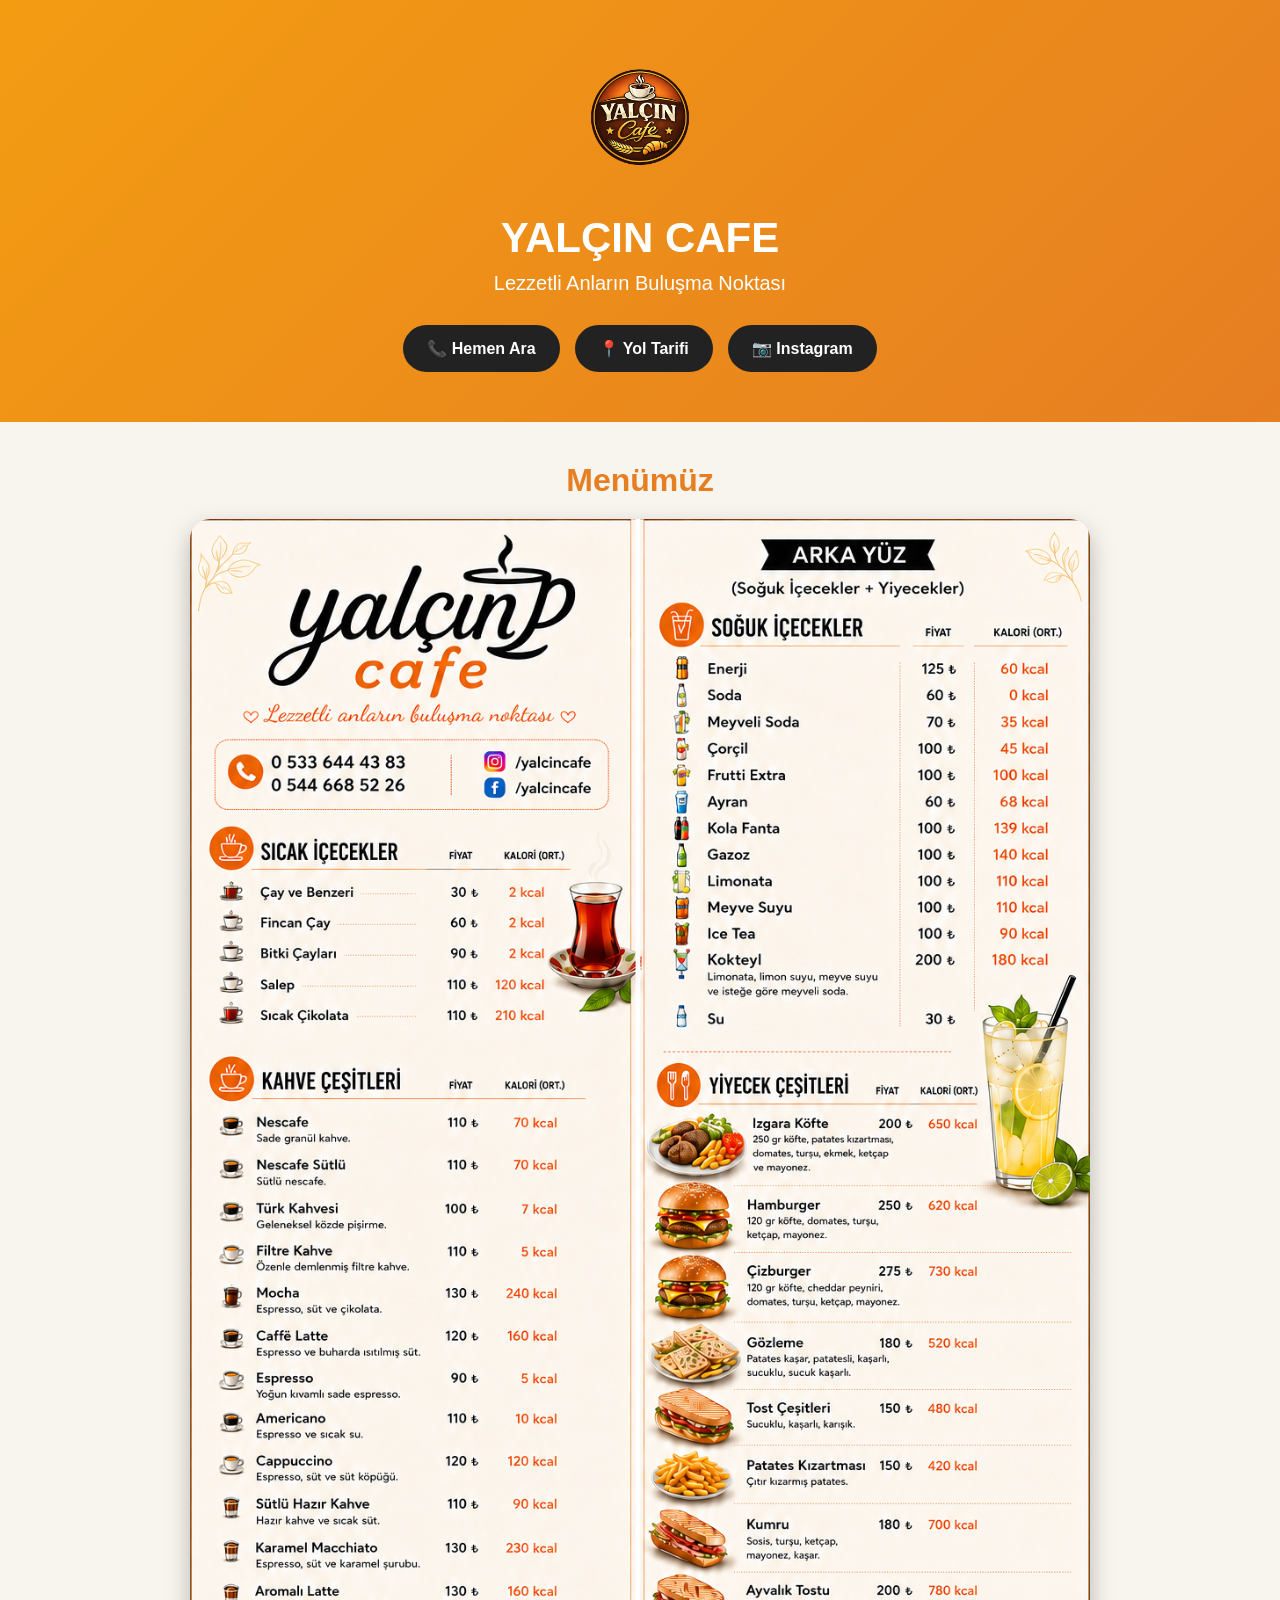
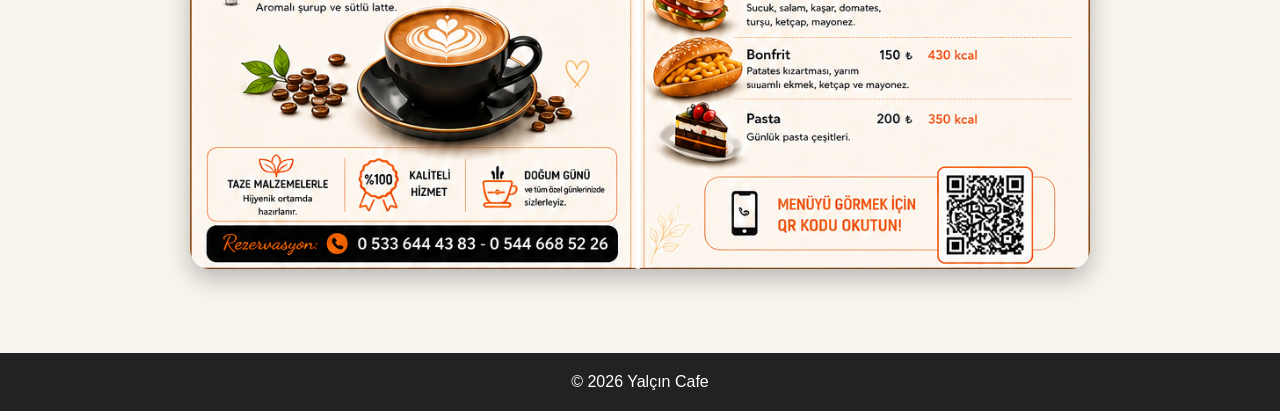
<file: index.html>
<!DOCTYPE html>
<html lang="tr">
<head>
<meta charset="UTF-8">
<meta name="viewport" content="width=device-width, initial-scale=1.0">
<title>Yalçın Cafe</title>

<link rel="stylesheet" href="style.css">

</head>

<body>

<header class="hero">

<img src="Logo.PNG" class="logo">

<h1>YALÇIN CAFE</h1>

<p>Lezzetli Anların Buluşma Noktası</p>

<div class="buttons">

<a href="tel:05336444383" class="btn">📞 Hemen Ara</a>

<a href="https://maps.app.goo.gl/URuRZQVRTVkTKQdQ6?g_st=ic" class="btn">📍 Yol Tarifi</a>

<a href="https://instagram.com/yalcincafe" class="btn">📷 Instagram</a>

</div>

</header>

<section class="menu">

<h2>Menümüz</h2>

<img src="menu.PNG" class="menuimg">

</section>

<footer>

<p>© 2026 Yalçın Cafe</p>

</footer>

</body>
</html>
</file>
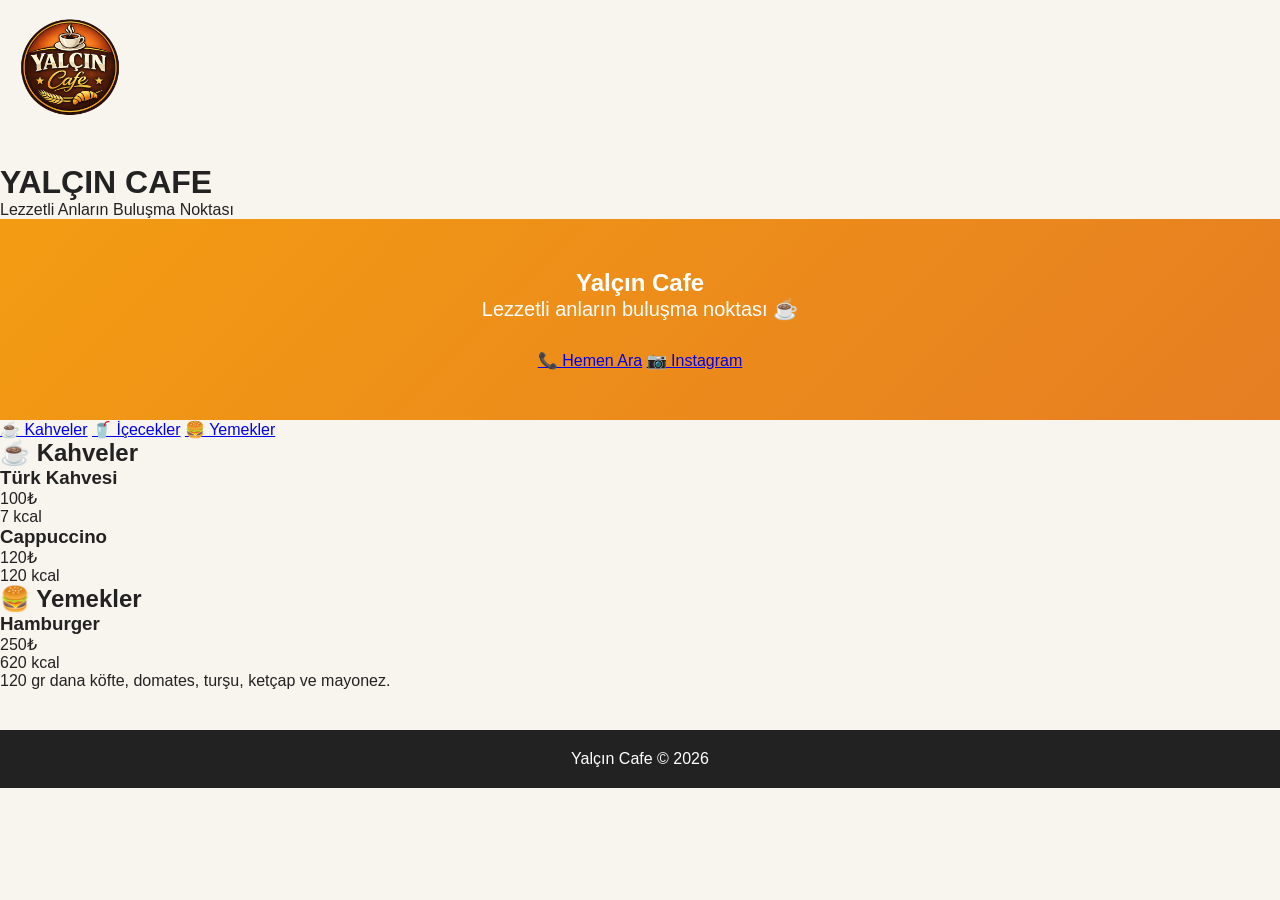
<file: İndex.html>
<!DOCTYPE html>
<html lang="tr">
<head>

<meta charset="UTF-8">

<meta name="viewport" content="width=device-width, initial-scale=1.0">

<title>Yalçın Cafe</title>

<link rel="stylesheet" href="style.css">

</head>

<body>

<header>

<img src="Logo.PNG" class="logo">

<h1>YALÇIN CAFE</h1>

<p>Lezzetli Anların Buluşma Noktası</p>

</header>

<nav>
<section class="hero">

<h2>Yalçın Cafe</h2>

<p>Lezzetli anların buluşma noktası ☕</p>

<a href="tel:05336444383" class="button">📞 Hemen Ara</a>

<a href="https://instagram.com/yalcincafe" class="button2">📷 Instagram</a>

</section>

<a href="#kahve">☕ Kahveler</a>

<a href="#icecek">🥤 İçecekler</a>

<a href="#yemek">🍔 Yemekler</a>

</nav>

<section id="kahve">

<h2>☕ Kahveler</h2>

<div class="card">

<h3>Türk Kahvesi</h3>

<p>100₺</p>

<p>7 kcal</p>

</div>

<div class="card">

<h3>Cappuccino</h3>

<p>120₺</p>

<p>120 kcal</p>

</div>

</section>

<section id="yemek">

<h2>🍔 Yemekler</h2>

<div class="card">

<h3>Hamburger</h3>

<p>250₺</p>

<p>620 kcal</p>

<p>120 gr dana köfte, domates, turşu, ketçap ve mayonez.</p>

</div>

</section>

<footer>

<p>Yalçın Cafe © 2026</p>

</footer>

</body>

</html>
</file>
<file: style.css>
*{
margin:0;
padding:0;
box-sizing:border-box;
font-family:Arial,sans-serif;
}

body{
background:#f8f4ee;
color:#222;
}

.hero{
background:linear-gradient(135deg,#f39c12,#e67e22);
color:white;
text-align:center;
padding:50px 20px;
}

.logo{
width:140px;
border-radius:50%;
margin-bottom:20px;
}

.hero h1{
font-size:42px;
margin-bottom:10px;
}

.hero p{
font-size:20px;
margin-bottom:30px;
}

.buttons{
display:flex;
justify-content:center;
flex-wrap:wrap;
gap:15px;
}

.btn{
background:#222;
color:white;
text-decoration:none;
padding:14px 24px;
border-radius:30px;
font-weight:bold;
transition:.3s;
}

.btn:hover{
background:white;
color:#f39c12;
}

.menu{
padding:40px 20px;
text-align:center;
}

.menu h2{
font-size:32px;
margin-bottom:20px;
color:#e67e22;
}

.menuimg{
width:100%;
max-width:900px;
border-radius:20px;
box-shadow:0 10px 25px rgba(0,0,0,.25);
}

footer{
background:#222;
color:white;
text-align:center;
padding:20px;
margin-top:40px;
}

@media(max-width:768px){

.hero h1{
font-size:32px;
}

.hero p{
font-size:18px;
}

.logo{
width:110px;
}

.btn{
display:block;
width:90%;
margin:auto;
}

.menu h2{
font-size:26px;
}

}
</file>
